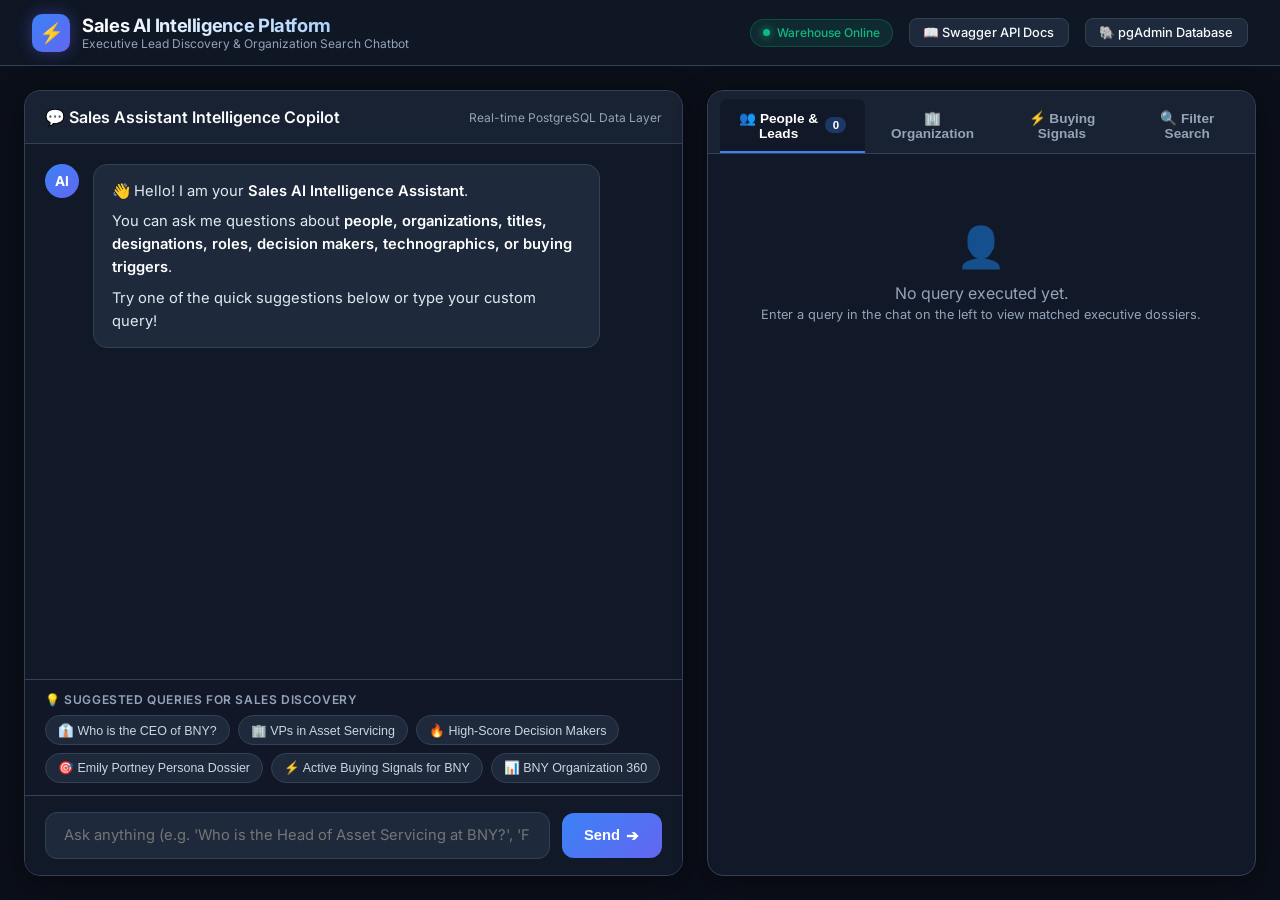
<file: frontend/public/index.html>
<!DOCTYPE html>
<html lang="en">
<head>
  <meta charset="UTF-8">
  <meta name="viewport" content="width=device-width, initial-scale=1.0">
  <title>Sales AI Intelligence & Lead Discovery Chatbot</title>
  <link rel="preconnect" href="https://fonts.googleapis.com">
  <link rel="preconnect" href="https://fonts.gstatic.com" crossorigin>
  <link href="https://fonts.googleapis.com/css2?family=Inter:wght@300;400;500;600;700;800&family=JetBrains+Mono:wght@400;500;600&display=swap" rel="stylesheet">
  <style>
    :root {
      --bg-primary: #0b0f19;
      --bg-secondary: #111827;
      --bg-card: #1e293b;
      --bg-card-hover: #26354a;
      --accent-blue: #3b82f6;
      --accent-indigo: #6366f1;
      --accent-cyan: #06b6d4;
      --accent-emerald: #10b981;
      --accent-amber: #f59e0b;
      --accent-rose: #f43f5e;
      --text-main: #f8fafc;
      --text-muted: #94a3b8;
      --border-color: #334155;
    }

    * {
      box-sizing: border-box;
      margin: 0;
      padding: 0;
    }

    body {
      font-family: 'Inter', sans-serif;
      background-color: var(--bg-primary);
      color: var(--text-main);
      min-height: 100vh;
      display: flex;
      flex-direction: column;
      overflow-x: hidden;
    }

    /* ── Top Navbar ── */
    header {
      background: rgba(17, 24, 39, 0.85);
      backdrop-filter: blur(12px);
      border-bottom: 1px solid var(--border-color);
      padding: 0.85rem 2rem;
      display: flex;
      align-items: center;
      justify-content: space-between;
      position: sticky;
      top: 0;
      z-index: 50;
    }

    .brand {
      display: flex;
      align-items: center;
      gap: 0.75rem;
    }

    .brand-icon {
      width: 38px;
      height: 38px;
      background: linear-gradient(135deg, var(--accent-blue), var(--accent-indigo));
      border-radius: 10px;
      display: flex;
      align-items: center;
      justify-content: center;
      font-size: 1.25rem;
      box-shadow: 0 0 16px rgba(99, 102, 241, 0.4);
    }

    .brand-title {
      font-weight: 700;
      font-size: 1.15rem;
      letter-spacing: -0.02em;
      background: linear-gradient(to right, #ffffff, #93c5fd);
      -webkit-background-clip: text;
      -webkit-text-fill-color: transparent;
    }

    .brand-subtitle {
      font-size: 0.75rem;
      color: var(--text-muted);
      font-weight: 400;
    }

    .nav-actions {
      display: flex;
      align-items: center;
      gap: 1rem;
    }

    .status-pill {
      display: inline-flex;
      align-items: center;
      gap: 0.4rem;
      font-size: 0.75rem;
      font-weight: 500;
      padding: 0.35rem 0.75rem;
      border-radius: 9999px;
      background: rgba(16, 185, 129, 0.12);
      color: var(--accent-emerald);
      border: 1px solid rgba(16, 185, 129, 0.25);
    }

    .status-dot {
      width: 7px;
      height: 7px;
      background-color: var(--accent-emerald);
      border-radius: 50%;
      box-shadow: 0 0 8px var(--accent-emerald);
      animation: pulse 2s infinite;
    }

    @keyframes pulse {
      0%, 100% { opacity: 1; transform: scale(1); }
      50% { opacity: 0.5; transform: scale(0.85); }
    }

    .btn-link {
      background: var(--bg-card);
      color: var(--text-main);
      border: 1px solid var(--border-color);
      padding: 0.4rem 0.85rem;
      border-radius: 8px;
      font-size: 0.8rem;
      font-weight: 500;
      text-decoration: none;
      transition: all 0.2s ease;
      display: flex;
      align-items: center;
      gap: 0.4rem;
    }

    .btn-link:hover {
      background: var(--bg-card-hover);
      border-color: var(--accent-blue);
    }

    /* ── Main Layout ── */
    .app-container {
      display: flex;
      flex: 1;
      max-width: 1600px;
      margin: 0 auto;
      width: 100%;
      padding: 1.5rem;
      gap: 1.5rem;
      height: calc(100vh - 75px);
    }

    /* ── Left Chat Panel ── */
    .chat-panel {
      flex: 1.2;
      background: var(--bg-secondary);
      border: 1px solid var(--border-color);
      border-radius: 16px;
      display: flex;
      flex-direction: column;
      overflow: hidden;
      box-shadow: 0 8px 30px rgba(0, 0, 0, 0.4);
    }

    .chat-header {
      padding: 1rem 1.25rem;
      background: rgba(30, 41, 59, 0.6);
      border-bottom: 1px solid var(--border-color);
      display: flex;
      align-items: center;
      justify-content: space-between;
    }

    .chat-header h2 {
      font-size: 1rem;
      font-weight: 600;
      display: flex;
      align-items: center;
      gap: 0.5rem;
    }

    .chat-messages {
      flex: 1;
      overflow-y: auto;
      padding: 1.25rem;
      display: flex;
      flex-direction: column;
      gap: 1.25rem;
      scroll-behavior: smooth;
    }

    .chat-messages::-webkit-scrollbar {
      width: 6px;
    }
    .chat-messages::-webkit-scrollbar-thumb {
      background: var(--border-color);
      border-radius: 4px;
    }

    .message-row {
      display: flex;
      gap: 0.85rem;
      max-width: 90%;
      animation: fadeIn 0.3s ease-in-out;
    }

    @keyframes fadeIn {
      from { opacity: 0; transform: translateY(6px); }
      to { opacity: 1; transform: translateY(0); }
    }

    .message-row.user {
      align-self: flex-end;
      flex-direction: row-reverse;
    }

    .message-avatar {
      width: 34px;
      height: 34px;
      border-radius: 50%;
      display: flex;
      align-items: center;
      justify-content: center;
      font-size: 0.85rem;
      font-weight: 700;
      flex-shrink: 0;
    }

    .message-row.bot .message-avatar {
      background: linear-gradient(135deg, var(--accent-blue), var(--accent-indigo));
      color: #fff;
    }

    .message-row.user .message-avatar {
      background: linear-gradient(135deg, #10b981, #06b6d4);
      color: #fff;
    }

    .message-content {
      padding: 0.9rem 1.15rem;
      border-radius: 14px;
      font-size: 0.92rem;
      line-height: 1.55;
    }

    .message-row.bot .message-content {
      background: var(--bg-card);
      border: 1px solid var(--border-color);
      color: #e2e8f0;
    }

    .message-row.user .message-content {
      background: linear-gradient(135deg, var(--accent-blue), var(--accent-indigo));
      color: #ffffff;
      border-bottom-right-radius: 4px;
    }

    .message-content p {
      margin-bottom: 0.5rem;
    }
    .message-content p:last-child {
      margin-bottom: 0;
    }

    .message-content strong {
      color: #ffffff;
      font-weight: 600;
    }

    .message-content code {
      font-family: 'JetBrains Mono', monospace;
      font-size: 0.82rem;
      background: rgba(0, 0, 0, 0.35);
      padding: 0.15rem 0.4rem;
      border-radius: 4px;
      color: #38bdf8;
    }

    /* ── Quick Suggestions Bar ── */
    .suggestions-container {
      padding: 0.75rem 1.25rem;
      background: rgba(17, 24, 39, 0.95);
      border-top: 1px solid var(--border-color);
      display: flex;
      flex-direction: column;
      gap: 0.5rem;
    }

    .suggestions-label {
      font-size: 0.75rem;
      color: var(--text-muted);
      text-transform: uppercase;
      letter-spacing: 0.05em;
      font-weight: 600;
    }

    .suggestions-chips {
      display: flex;
      flex-wrap: wrap;
      gap: 0.5rem;
      max-height: 90px;
      overflow-y: auto;
    }

    .suggestion-chip {
      background: var(--bg-card);
      border: 1px solid var(--border-color);
      color: #cbd5e1;
      padding: 0.4rem 0.75rem;
      border-radius: 9999px;
      font-size: 0.78rem;
      cursor: pointer;
      transition: all 0.2s ease;
      white-space: nowrap;
      display: flex;
      align-items: center;
      gap: 0.35rem;
    }

    .suggestion-chip:hover {
      background: var(--bg-card-hover);
      border-color: var(--accent-blue);
      color: #ffffff;
      transform: translateY(-1px);
    }

    /* ── Input Box ── */
    .chat-input-wrapper {
      padding: 1rem 1.25rem;
      background: var(--bg-secondary);
      border-top: 1px solid var(--border-color);
      display: flex;
      gap: 0.75rem;
      align-items: center;
    }

    .chat-input {
      flex: 1;
      background: var(--bg-card);
      border: 1px solid var(--border-color);
      border-radius: 12px;
      padding: 0.85rem 1.15rem;
      color: var(--text-main);
      font-size: 0.92rem;
      font-family: inherit;
      outline: none;
      transition: all 0.2s ease;
    }

    .chat-input:focus {
      border-color: var(--accent-blue);
      box-shadow: 0 0 0 3px rgba(59, 130, 246, 0.25);
    }

    .btn-send {
      background: linear-gradient(135deg, var(--accent-blue), var(--accent-indigo));
      color: #ffffff;
      border: none;
      border-radius: 12px;
      padding: 0.85rem 1.4rem;
      font-size: 0.92rem;
      font-weight: 600;
      cursor: pointer;
      display: flex;
      align-items: center;
      gap: 0.4rem;
      transition: all 0.2s ease;
    }

    .btn-send:hover {
      opacity: 0.95;
      transform: scale(1.02);
      box-shadow: 0 0 16px rgba(99, 102, 241, 0.4);
    }

    .btn-send:disabled {
      opacity: 0.5;
      cursor: not-allowed;
      transform: none;
    }

    /* ── Right Results & Dossier Panel ── */
    .dossier-panel {
      flex: 1;
      background: var(--bg-secondary);
      border: 1px solid var(--border-color);
      border-radius: 16px;
      display: flex;
      flex-direction: column;
      overflow: hidden;
      box-shadow: 0 8px 30px rgba(0, 0, 0, 0.4);
    }

    .tabs-header {
      display: flex;
      background: rgba(30, 41, 59, 0.6);
      border-bottom: 1px solid var(--border-color);
      padding: 0.5rem 0.75rem 0;
      gap: 0.5rem;
    }

    .tab-btn {
      background: transparent;
      border: none;
      color: var(--text-muted);
      padding: 0.65rem 1.15rem;
      font-size: 0.85rem;
      font-weight: 600;
      cursor: pointer;
      border-top-left-radius: 8px;
      border-top-right-radius: 8px;
      transition: all 0.2s ease;
      display: flex;
      align-items: center;
      gap: 0.4rem;
      border-bottom: 2px solid transparent;
    }

    .tab-btn.active {
      color: #ffffff;
      background: var(--bg-secondary);
      border-bottom: 2px solid var(--accent-blue);
    }

    .tab-content {
      flex: 1;
      overflow-y: auto;
      padding: 1.25rem;
      display: none;
    }

    .tab-content.active {
      display: flex;
      flex-direction: column;
      gap: 1rem;
    }

    .tab-content::-webkit-scrollbar {
      width: 6px;
    }
    .tab-content::-webkit-scrollbar-thumb {
      background: var(--border-color);
      border-radius: 4px;
    }

    /* ── Executive Result Card ── */
    .person-card {
      background: var(--bg-card);
      border: 1px solid var(--border-color);
      border-radius: 12px;
      padding: 1.15rem;
      display: flex;
      flex-direction: column;
      gap: 0.85rem;
      transition: all 0.2s ease;
    }

    .person-card:hover {
      border-color: var(--accent-blue);
      box-shadow: 0 4px 20px rgba(0, 0, 0, 0.3);
      transform: translateY(-2px);
    }

    .person-card-top {
      display: flex;
      align-items: flex-start;
      justify-content: space-between;
      gap: 0.75rem;
    }

    .person-identity {
      display: flex;
      align-items: center;
      gap: 0.85rem;
    }

    .person-avatar {
      width: 44px;
      height: 44px;
      border-radius: 12px;
      background: linear-gradient(135deg, #3b82f6, #8b5cf6);
      color: #ffffff;
      font-weight: 700;
      font-size: 1rem;
      display: flex;
      align-items: center;
      justify-content: center;
      box-shadow: 0 4px 12px rgba(59, 130, 246, 0.3);
    }

    .person-name {
      font-size: 1.05rem;
      font-weight: 700;
      color: #ffffff;
    }

    .person-title {
      font-size: 0.82rem;
      color: #93c5fd;
      font-weight: 500;
    }

    .score-badge {
      padding: 0.35rem 0.65rem;
      border-radius: 8px;
      font-size: 0.8rem;
      font-weight: 700;
      display: flex;
      align-items: center;
      gap: 0.3rem;
    }

    .score-hot {
      background: rgba(244, 63, 94, 0.15);
      color: #fb7185;
      border: 1px solid rgba(244, 63, 94, 0.3);
    }

    .score-warm {
      background: rgba(245, 158, 11, 0.15);
      color: #fbbf24;
      border: 1px solid rgba(245, 158, 11, 0.3);
    }

    .person-details-grid {
      display: grid;
      grid-template-columns: 1fr 1fr;
      gap: 0.5rem;
      background: rgba(15, 23, 42, 0.5);
      padding: 0.75rem;
      border-radius: 8px;
      font-size: 0.8rem;
    }

    .detail-item {
      display: flex;
      flex-direction: column;
      gap: 0.15rem;
    }

    .detail-label {
      color: var(--text-muted);
      font-size: 0.7rem;
      text-transform: uppercase;
      font-weight: 600;
    }

    .detail-value {
      color: #f1f5f9;
      font-weight: 500;
      word-break: break-all;
    }

    .talking-points-box {
      background: rgba(30, 41, 59, 0.8);
      border-left: 3px solid var(--accent-cyan);
      padding: 0.6rem 0.85rem;
      border-radius: 4px;
      font-size: 0.8rem;
      color: #cbd5e1;
    }

    .talking-points-title {
      font-weight: 600;
      color: var(--accent-cyan);
      font-size: 0.75rem;
      margin-bottom: 0.25rem;
      text-transform: uppercase;
    }

    /* ── Organization Card ── */
    .org-card {
      background: var(--bg-card);
      border: 1px solid var(--border-color);
      border-radius: 12px;
      padding: 1.15rem;
      display: flex;
      flex-direction: column;
      gap: 0.75rem;
    }

    .tech-chips {
      display: flex;
      flex-wrap: wrap;
      gap: 0.35rem;
    }

    .tech-chip {
      background: rgba(59, 130, 246, 0.15);
      color: #93c5fd;
      border: 1px solid rgba(59, 130, 246, 0.25);
      padding: 0.2rem 0.55rem;
      border-radius: 6px;
      font-size: 0.72rem;
      font-family: 'JetBrains Mono', monospace;
    }

    /* ── Signal Card ── */
    .signal-card {
      background: var(--bg-card);
      border-left: 4px solid var(--accent-rose);
      border-radius: 10px;
      padding: 1rem;
      display: flex;
      flex-direction: column;
      gap: 0.5rem;
    }

    .signal-title {
      font-weight: 700;
      font-size: 0.92rem;
      color: #ffffff;
    }

    /* ── Structured Search Form ── */
    .search-form {
      display: flex;
      flex-direction: column;
      gap: 0.85rem;
      background: var(--bg-card);
      padding: 1rem;
      border-radius: 12px;
      border: 1px solid var(--border-color);
    }

    .form-row {
      display: grid;
      grid-template-columns: 1fr 1fr;
      gap: 0.75rem;
    }

    .form-group {
      display: flex;
      flex-direction: column;
      gap: 0.3rem;
    }

    .form-group label {
      font-size: 0.75rem;
      font-weight: 600;
      color: var(--text-muted);
      text-transform: uppercase;
    }

    .form-group input, .form-group select {
      background: var(--bg-secondary);
      border: 1px solid var(--border-color);
      border-radius: 8px;
      padding: 0.55rem 0.75rem;
      color: #fff;
      font-size: 0.85rem;
      outline: none;
    }

    .form-group input:focus, .form-group select:focus {
      border-color: var(--accent-blue);
    }

    .btn-filter-submit {
      background: linear-gradient(135deg, var(--accent-emerald), #06b6d4);
      color: #fff;
      font-weight: 600;
      padding: 0.65rem;
      border: none;
      border-radius: 8px;
      cursor: pointer;
      font-size: 0.85rem;
      transition: all 0.2s ease;
    }

    .btn-filter-submit:hover {
      opacity: 0.95;
      transform: translateY(-1px);
    }

    /* Empty state */
    .empty-state {
      display: flex;
      flex-direction: column;
      align-items: center;
      justify-content: center;
      text-align: center;
      padding: 3rem 1.5rem;
      color: var(--text-muted);
    }

    .empty-state-icon {
      font-size: 2.5rem;
      margin-bottom: 0.75rem;
      opacity: 0.6;
    }
  </style>
</head>
<body>

  <!-- Top Navbar -->
  <header>
    <div class="brand">
      <div class="brand-icon">⚡</div>
      <div>
        <div class="brand-title">Sales AI Intelligence Platform</div>
        <div class="brand-subtitle">Executive Lead Discovery & Organization Search Chatbot</div>
      </div>
    </div>
    <div class="nav-actions">
      <div class="status-pill">
        <div class="status-dot"></div>
        <span>Warehouse Online</span>
      </div>
      <a href="/docs" target="_blank" class="btn-link">
        <span>📖 Swagger API Docs</span>
      </a>
      <a href="http://localhost:5051" target="_blank" class="btn-link">
        <span>🐘 pgAdmin Database</span>
      </a>
    </div>
  </header>

  <!-- App Layout -->
  <div class="app-container">

    <!-- Left: Conversational Chat Panel -->
    <div class="chat-panel">
      <div class="chat-header">
        <h2>💬 Sales Assistant Intelligence Copilot</h2>
        <span style="font-size: 0.75rem; color: var(--text-muted);">Real-time PostgreSQL Data Layer</span>
      </div>

      <div class="chat-messages" id="chatMessages">
        <div class="message-row bot">
          <div class="message-avatar">AI</div>
          <div class="message-content">
            <p>👋 Hello! I am your <strong>Sales AI Intelligence Assistant</strong>.</p>
            <p>You can ask me questions about <strong>people, organizations, titles, designations, roles, decision makers, technographics, or buying triggers</strong>.</p>
            <p>Try one of the quick suggestions below or type your custom query!</p>
          </div>
        </div>
      </div>

      <!-- Quick Suggestions Bar -->
      <div class="suggestions-container">
        <div class="suggestions-label">💡 Suggested Queries for Sales Discovery</div>
        <div class="suggestions-chips" id="suggestionsChips">
          <button class="suggestion-chip" onclick="sendPrompt('Who is the CEO of BNY?')">👔 Who is the CEO of BNY?</button>
          <button class="suggestion-chip" onclick="sendPrompt('Find all VPs and Managing Directors in Asset Servicing at BNY')">🏢 VPs in Asset Servicing</button>
          <button class="suggestion-chip" onclick="sendPrompt('Show all confirmed decision makers with lead score above 85 at BNY')">🔥 High-Score Decision Makers</button>
          <button class="suggestion-chip" onclick="sendPrompt('What is Emily Portney\'s communication style and background?')">🎯 Emily Portney Persona Dossier</button>
          <button class="suggestion-chip" onclick="sendPrompt('What are the active buying triggers and tech initiatives for BNY?')">⚡ Active Buying Signals for BNY</button>
          <button class="suggestion-chip" onclick="sendPrompt('Give me a 360 overview of BNY Mellon including revenue and tech stack')">📊 BNY Organization 360</button>
        </div>
      </div>

      <!-- Input Bar -->
      <div class="chat-input-wrapper">
        <input 
          type="text" 
          id="chatInput" 
          class="chat-input" 
          placeholder="Ask anything (e.g. 'Who is the Head of Asset Servicing at BNY?', 'Find VPs in BNY')..." 
          onkeydown="if(event.key === 'Enter') handleSendMessage()"
        />
        <button id="sendBtn" class="btn-send" onclick="handleSendMessage()">
          <span>Send</span>
          <span>➔</span>
        </button>
      </div>
    </div>

    <!-- Right: Executive Dossier & Structured Search Panel -->
    <div class="dossier-panel">
      <div class="tabs-header">
        <button class="tab-btn active" onclick="switchTab('executivesTab', this)">
          <span>👥 People & Leads</span>
          <span id="execCountBadge" style="background: rgba(59,130,246,0.3); padding: 0.1rem 0.45rem; border-radius: 9999px; font-size: 0.72rem;">0</span>
        </button>
        <button class="tab-btn" onclick="switchTab('orgTab', this)">
          <span>🏢 Organization</span>
        </button>
        <button class="tab-btn" onclick="switchTab('signalsTab', this)">
          <span>⚡ Buying Signals</span>
        </button>
        <button class="tab-btn" onclick="switchTab('filterTab', this)">
          <span>🔍 Filter Search</span>
        </button>
      </div>

      <!-- Tab 1: People & Executive Dossiers -->
      <div class="tab-content active" id="executivesTab">
        <div id="executivesList">
          <div class="empty-state">
            <div class="empty-state-icon">👤</div>
            <p>No query executed yet.</p>
            <p style="font-size: 0.8rem; margin-top: 0.25rem;">Enter a query in the chat on the left to view matched executive dossiers.</p>
          </div>
        </div>
      </div>

      <!-- Tab 2: Organization 360 -->
      <div class="tab-content" id="orgTab">
        <div id="orgList">
          <div class="empty-state">
            <div class="empty-state-icon">🏢</div>
            <p>Organization data will appear here.</p>
          </div>
        </div>
      </div>

      <!-- Tab 3: Buying Signals -->
      <div class="tab-content" id="signalsTab">
        <div id="signalsList">
          <div class="empty-state">
            <div class="empty-state-icon">⚡</div>
            <p>Buying trigger signals will appear here.</p>
          </div>
        </div>
      </div>

      <!-- Tab 4: Structured Multi-Filter Search -->
      <div class="tab-content" id="filterTab">
        <div class="search-form">
          <div class="form-row">
            <div class="form-group">
              <label>Person Name</label>
              <input type="text" id="filterName" placeholder="e.g. Robin Vince, Emily" />
            </div>
            <div class="form-group">
              <label>Organization</label>
              <input type="text" id="filterOrg" placeholder="e.g. BNY, BK" value="BNY" />
            </div>
          </div>
          <div class="form-row">
            <div class="form-group">
              <label>Designation / Title</label>
              <input type="text" id="filterDesignation" placeholder="e.g. CEO, VP, Head of" />
            </div>
            <div class="form-group">
              <label>Seniority Tier</label>
              <select id="filterRole">
                <option value="">All Tiers</option>
                <option value="CXO">CXO / C-Suite</option>
                <option value="VP">Vice President (VP)</option>
                <option value="Director">Director / Managing Director</option>
                <option value="Tech Lead">Tech Lead / Architect</option>
              </select>
            </div>
          </div>
          <div class="form-row">
            <div class="form-group">
              <label>Min Lead Score (0 - 100)</label>
              <input type="number" id="filterScore" placeholder="e.g. 80" min="0" max="100" />
            </div>
            <div class="form-group" style="justify-content: center;">
              <label style="display: flex; align-items: center; gap: 0.5rem; cursor: pointer; text-transform: none; margin-top: 0.75rem;">
                <input type="checkbox" id="filterDecisionMaker" style="width: auto;" />
                <span>Decision Makers Only</span>
              </label>
            </div>
          </div>
          <button class="btn-filter-submit" onclick="executeStructuredSearch()">🔍 Execute Structured Search</button>
        </div>
        <div id="filterResultsList" style="display: flex; flex-direction: column; gap: 0.75rem; margin-top: 0.5rem;"></div>
      </div>

    </div>

  </div>

  <script>
    const API_BASE = "http://127.0.0.1:8000/api/v1/chatbot";

    // Switch right panel tabs
    function switchTab(tabId, btn) {
      document.querySelectorAll('.tab-btn').forEach(b => b.classList.remove('active'));
      document.querySelectorAll('.tab-content').forEach(c => c.classList.remove('active'));
      btn.classList.add('active');
      document.getElementById(tabId).classList.add('active');
    }

    function sendPrompt(promptText) {
      document.getElementById('chatInput').value = promptText;
      handleSendMessage();
    }

    async function handleSendMessage() {
      const input = document.getElementById('chatInput');
      const text = input.value.trim();
      if (!text) return;

      input.value = '';
      appendUserMessage(text);

      const sendBtn = document.getElementById('sendBtn');
      sendBtn.disabled = true;

      // Add loading message
      const loadingId = appendLoadingMessage();

      try {
        const response = await fetch(`${API_BASE}/message`, {
          method: 'POST',
          headers: { 'Content-Type': 'application/json' },
          body: JSON.stringify({ message: text, include_dossier: true })
        });

        removeMessage(loadingId);

        if (!response.ok) {
          throw new Error(`HTTP error! status: ${response.status}`);
        }

        const data = await response.json();
        appendBotMessage(data.reply);
        renderDossierData(data);

      } catch (err) {
        removeMessage(loadingId);
        appendBotMessage(`❌ **Error:** Failed to reach chatbot API. (${err.message})`);
      } finally {
        sendBtn.disabled = false;
      }
    }

    function appendUserMessage(text) {
      const box = document.getElementById('chatMessages');
      const div = document.createElement('div');
      div.className = 'message-row user';
      div.innerHTML = `
        <div class="message-avatar">YOU</div>
        <div class="message-content"><p>${escapeHtml(text)}</p></div>
      `;
      box.appendChild(div);
      box.scrollTop = box.scrollHeight;
    }

    function appendBotMessage(text) {
      const box = document.getElementById('chatMessages');
      const div = document.createElement('div');
      div.className = 'message-row bot';
      // Format markdown-like bold and bullet points
      let formatted = escapeHtml(text)
        .replace(/\*\*(.*?)\*\*/g, '<strong>$1</strong>')
        .replace(/\*(.*?)\*/g, '<em>$1</em>')
        .replace(/`(.*?)`/g, '<code>$1</code>')
        .replace(/\n/g, '<br/>');

      div.innerHTML = `
        <div class="message-avatar">AI</div>
        <div class="message-content">${formatted}</div>
      `;
      box.appendChild(div);
      box.scrollTop = box.scrollHeight;
    }

    function appendLoadingMessage() {
      const box = document.getElementById('chatMessages');
      const id = 'msg-' + Date.now();
      const div = document.createElement('div');
      div.id = id;
      div.className = 'message-row bot';
      div.innerHTML = `
        <div class="message-avatar">AI</div>
        <div class="message-content"><p>⚡ <em>Querying data warehouse & compiling executive dossier...</em></p></div>
      `;
      box.appendChild(div);
      box.scrollTop = box.scrollHeight;
      return id;
    }

    function removeMessage(id) {
      const el = document.getElementById(id);
      if (el) el.remove();
    }

    function renderDossierData(data) {
      // 1. Render Executives
      const execList = document.getElementById('executivesList');
      const countBadge = document.getElementById('execCountBadge');
      countBadge.innerText = data.people.length;

      if (data.people && data.people.length > 0) {
        execList.innerHTML = data.people.map(p => {
          const initials = p.full_name.split(' ').map(n => n[0]).join('').substring(0, 2);
          const scoreClass = (p.lead_score || 75) >= 80 ? 'score-hot' : 'score-warm';
          const talkingPoints = p.key_talking_points && p.key_talking_points.length > 0
            ? `<div class="talking-points-box">
                <div class="talking-points-title">💡 Sales Intelligence Talking Points:</div>
                <ul style="padding-left: 1.1rem; margin: 0;">
                  ${p.key_talking_points.map(tp => `<li>${escapeHtml(tp)}</li>`).join('')}
                </ul>
               </div>`
            : '';

          return `
            <div class="person-card">
              <div class="person-card-top">
                <div class="person-identity">
                  <div class="person-avatar">${initials}</div>
                  <div>
                    <div class="person-name">${escapeHtml(p.full_name)}</div>
                    <div class="person-title">${escapeHtml(p.title)} • ${escapeHtml(p.organization)}</div>
                  </div>
                </div>
                <div class="score-badge ${scoreClass}">
                  🔥 Score: ${p.lead_score}/100
                </div>
              </div>
              <div class="person-details-grid">
                <div class="detail-item">
                  <span class="detail-label">Email</span>
                  <span class="detail-value">${p.email ? `<a href="mailto:${p.email}" style="color:#38bdf8; text-decoration:none;">${escapeHtml(p.email)}</a>` : 'N/A'}</span>
                </div>
                <div class="detail-item">
                  <span class="detail-label">Phone</span>
                  <span class="detail-value">${escapeHtml(p.phone || 'Direct line via switchboard')}</span>
                </div>
                <div class="detail-item">
                  <span class="detail-label">Seniority / Role</span>
                  <span class="detail-value">${escapeHtml(p.seniority_tier || 'Executive')} (${escapeHtml(p.role || 'Leader')})</span>
                </div>
                <div class="detail-item">
                  <span class="detail-label">Authority</span>
                  <span class="detail-value">${p.is_decision_maker ? '✅ Confirmed Decision Maker' : 'Key Influencer'}</span>
                </div>
              </div>
              ${p.communication_style ? `<div style="font-size: 0.8rem; color: #a5b4fc; background: rgba(99,102,241,0.12); padding: 0.45rem 0.75rem; border-radius: 6px;"><strong>🧠 Comm Style:</strong> ${escapeHtml(p.communication_style)}</div>` : ''}
              ${talkingPoints}
            </div>
          `;
        }).join('');
      } else {
        execList.innerHTML = `<div class="empty-state"><div class="empty-state-icon">🔍</div><p>No individual executives matched this query.</p></div>`;
      }

      // 2. Render Organizations
      const orgList = document.getElementById('orgList');
      if (data.organizations && data.organizations.length > 0) {
        orgList.innerHTML = data.organizations.map(o => `
          <div class="org-card">
            <div style="display: flex; justify-content: space-between; align-items: center;">
              <h3 style="font-size: 1.15rem; color: #fff;">${escapeHtml(o.name)} <span style="font-size:0.8rem; color: #94a3b8;">(${escapeHtml(o.ticker || 'N/A')})</span></h3>
              <span style="font-size: 0.8rem; background: rgba(16,185,129,0.15); color: #34d399; padding: 0.2rem 0.5rem; border-radius: 6px;">${escapeHtml(o.industry || 'Financial Services')}</span>
            </div>
            <div class="person-details-grid">
              <div class="detail-item"><span class="detail-label">Annual Revenue</span><span class="detail-value">${escapeHtml(o.annual_revenue || '$20.0B')}</span></div>
              <div class="detail-item"><span class="detail-label">Market Cap</span><span class="detail-value">${escapeHtml(o.market_cap || '$92.7B')}</span></div>
              <div class="detail-item"><span class="detail-label">Headquarters</span><span class="detail-value">${escapeHtml(o.headquarters || 'New York, NY')}</span></div>
              <div class="detail-item"><span class="detail-label">Employees</span><span class="detail-value">${o.employee_count ? o.employee_count.toLocaleString() : '50,000+'}</span></div>
            </div>
            <div>
              <div class="detail-label" style="margin-bottom: 0.35rem;">Technographics & Core Stack:</div>
              <div class="tech-chips">
                ${o.tech_stack.map(t => `<span class="tech-chip">${escapeHtml(t)}</span>`).join('')}
              </div>
            </div>
          </div>
        `).join('');
      }

      // 3. Render Signals
      const sigList = document.getElementById('signalsList');
      if (data.signals && data.signals.length > 0) {
        sigList.innerHTML = data.signals.map(s => `
          <div class="signal-card">
            <div style="display: flex; justify-content: space-between;">
              <span class="signal-title">${escapeHtml(s.title)}</span>
              <span style="font-size:0.75rem; font-weight:700; color:#fb7185;">🔥 ${s.urgency_score}/100</span>
            </div>
            <p style="font-size: 0.82rem; color: #cbd5e1;">${escapeHtml(s.summary || '')}</p>
            ${s.recommended_action ? `<div style="font-size: 0.78rem; color: #34d399; background: rgba(16,185,129,0.1); padding: 0.4rem 0.6rem; border-radius: 6px;">👉 <strong>Action:</strong> ${escapeHtml(s.recommended_action)}</div>` : ''}
          </div>
        `).join('');
      }
    }

    async function executeStructuredSearch() {
      const payload = {
        person_name: document.getElementById('filterName').value.trim() || null,
        organization: document.getElementById('filterOrg').value.trim() || null,
        designation: document.getElementById('filterDesignation').value.trim() || null,
        role: document.getElementById('filterRole').value.trim() || null,
        min_lead_score: document.getElementById('filterScore').value ? parseInt(document.getElementById('filterScore').value) : null,
        is_decision_maker: document.getElementById('filterDecisionMaker').checked ? true : null,
        limit: 25
      };

      const resContainer = document.getElementById('filterResultsList');
      resContainer.innerHTML = '<p style="color: var(--text-muted); font-size: 0.85rem;">Searching database...</p>';

      try {
        const res = await fetch(`${API_BASE}/search/people`, {
          method: 'POST',
          headers: { 'Content-Type': 'application/json' },
          body: JSON.stringify(payload)
        });
        const data = await res.json();

        if (data.items && data.items.length > 0) {
          resContainer.innerHTML = `<div style="font-size:0.8rem; color:#34d399; margin-bottom: 0.3rem;">✅ Found ${data.total_found} matched executive(s):</div>` +
            data.items.map(p => `
              <div class="person-card" style="padding: 0.85rem;">
                <div style="display:flex; justify-content:space-between; align-items:center;">
                  <strong>${escapeHtml(p.full_name)}</strong>
                  <span style="font-size:0.75rem; color:#38bdf8;">Score: ${p.lead_score}/100</span>
                </div>
                <div style="font-size:0.8rem; color:#93c5fd;">${escapeHtml(p.title)} • ${escapeHtml(p.organization)}</div>
                <div style="font-size:0.75rem; color:#94a3b8;">✉️ ${escapeHtml(p.email || 'N/A')} | 📞 ${escapeHtml(p.phone || 'N/A')}</div>
              </div>
            `).join('');
        } else {
          resContainer.innerHTML = '<p style="color: var(--text-muted); font-size: 0.85rem;">No executives matched the filter criteria.</p>';
        }
      } catch (err) {
        resContainer.innerHTML = `<p style="color: #fb7185; font-size: 0.85rem;">Error: ${err.message}</p>`;
      }
    }

    function escapeHtml(str) {
      if (!str) return '';
      return String(str)
        .replace(/&/g, '&amp;')
        .replace(/</g, '&lt;')
        .replace(/>/g, '&gt;')
        .replace(/"/g, '&quot;')
        .replace(/'/g, '&#039;');
    }
  </script>
</body>
</html>
</file>
